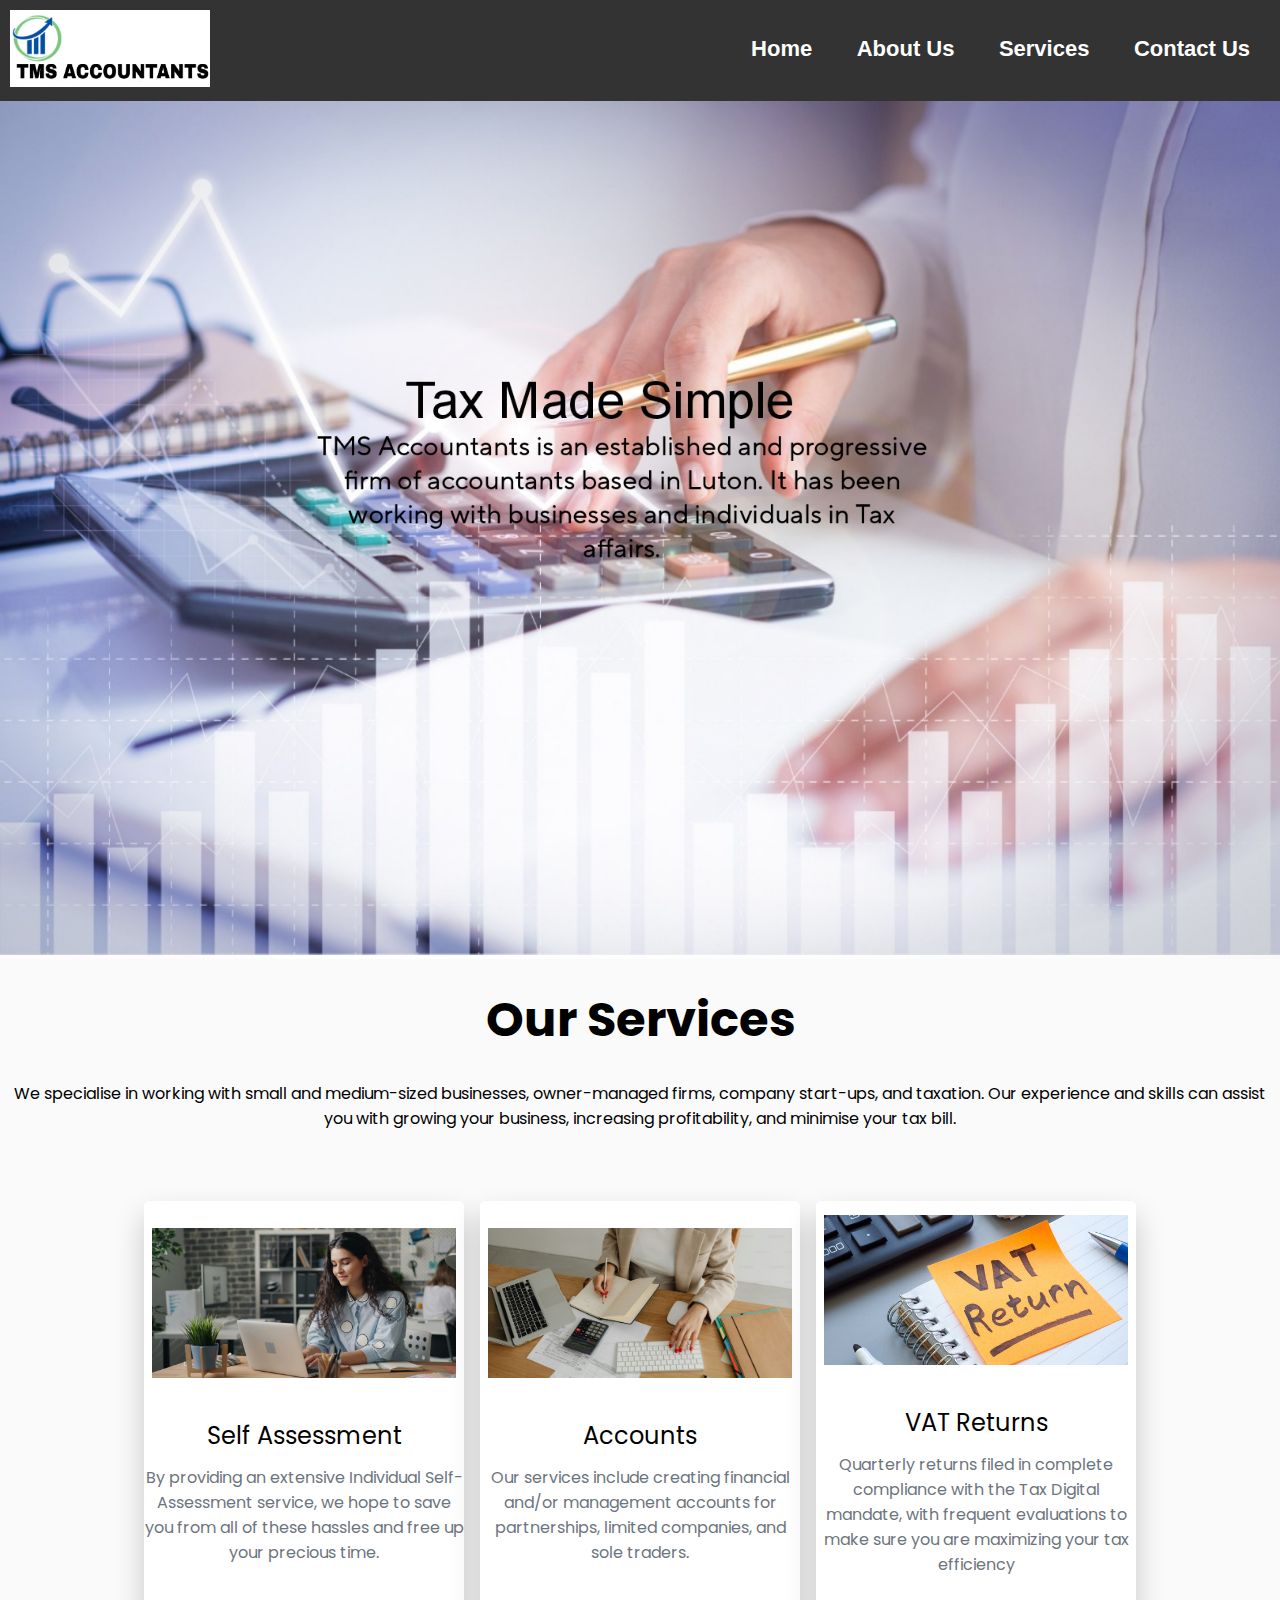
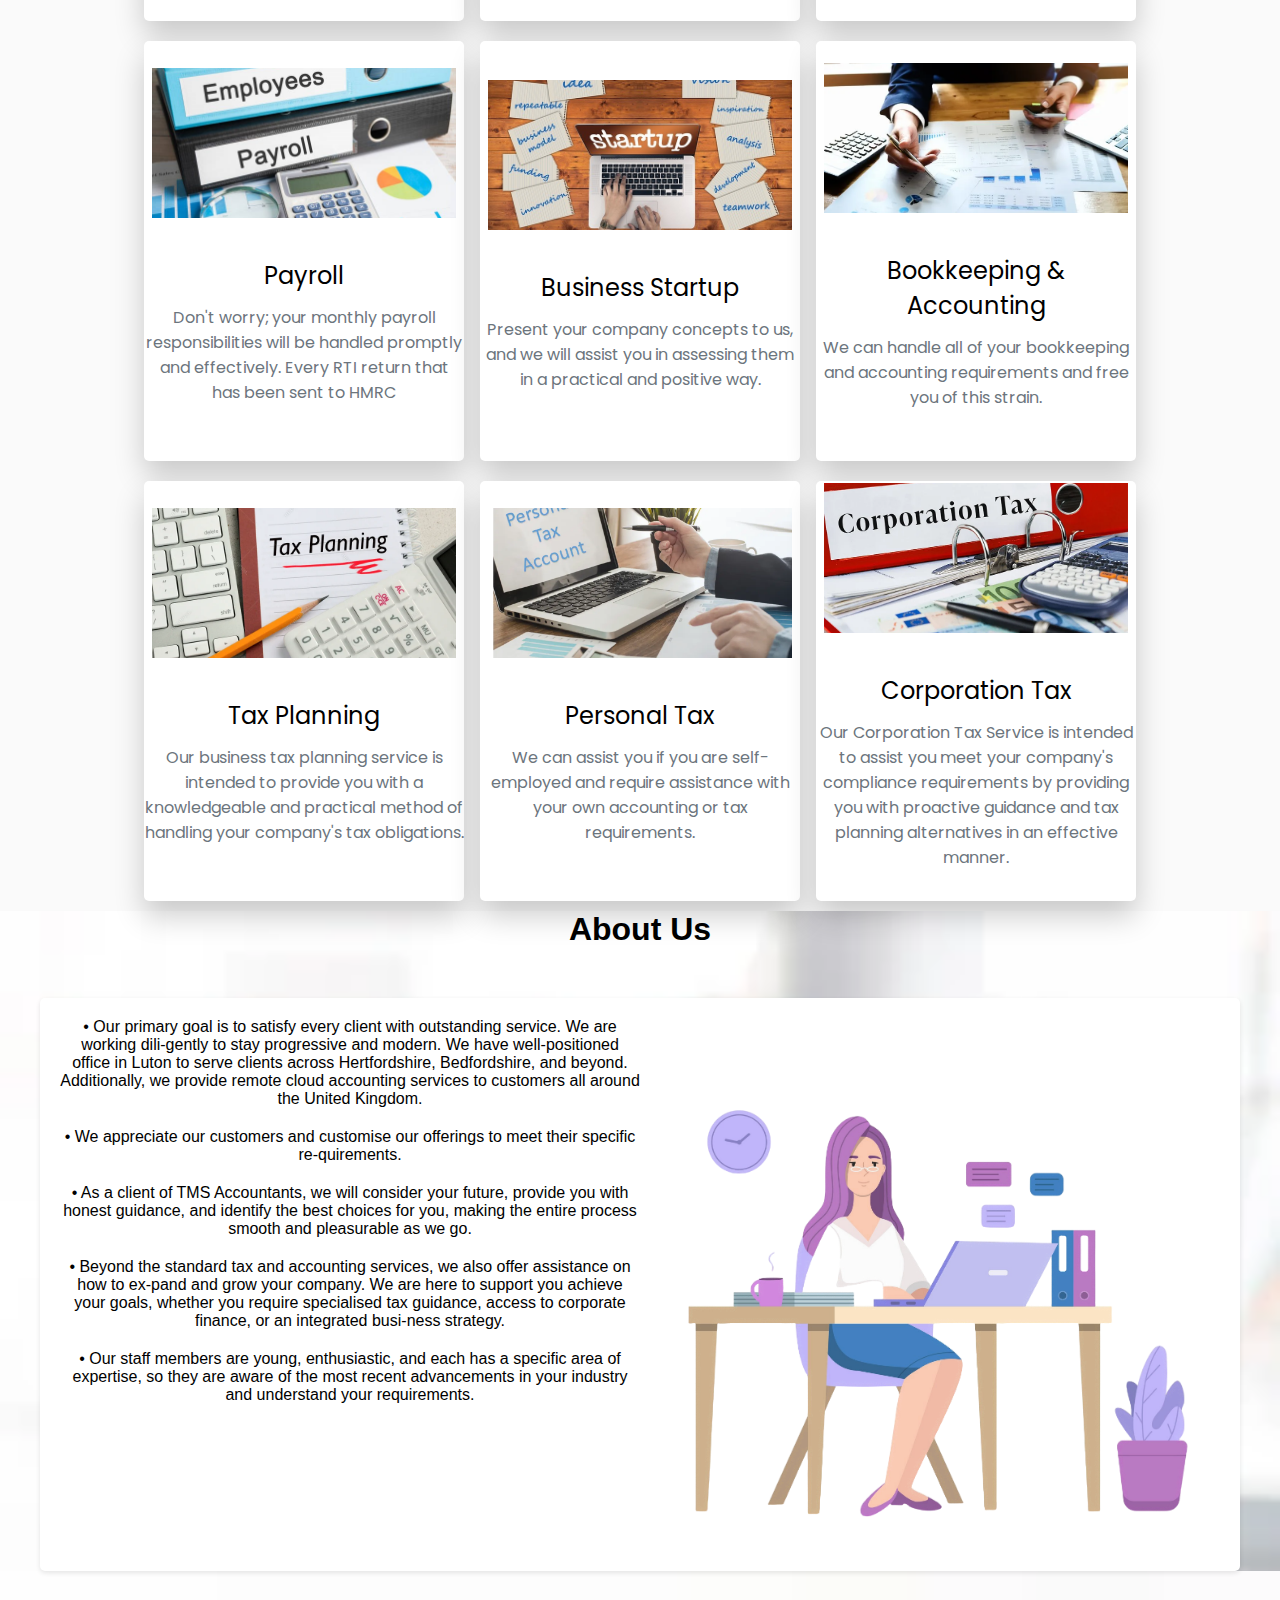
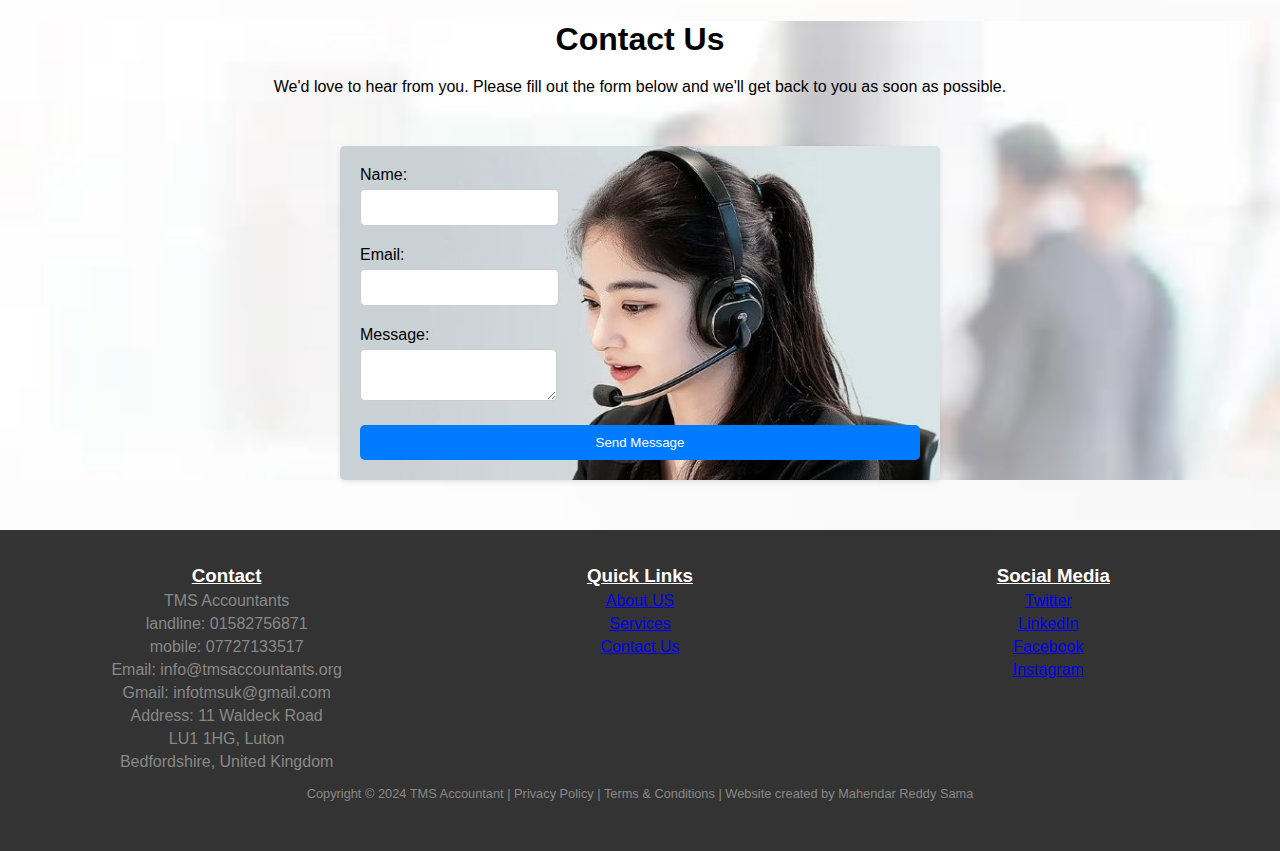
<file: index.html>
<!DOCTYPE html>
<html lang="en">
<head>
    <meta charset="UTF-8">
    <meta name="viewport" content="width=device-width, initial-scale=1.0">
    <title>TMS Accountants</title>
    <link rel="stylesheet" href="home.css">
	<link rel="stylesheet" href="aboutus.css">
	<link rel="stylesheet" href="services.css">
	<link rel="stylesheet" href="contact.css">
	</head>
<body>
    <header>
       <div class="logo">
    <img src="images/logo.png" alt="TMS Accountant Logo">
  </div>
        <nav>
		
            <ul>
                <li><a href="index.html" class="active">Home</a></li>
                <li><a href="aboutus.html">About Us</a></li>
                <li><a href="services.html">Services</a></li>
                <li><a href="contact.html">Contact Us</a></li>
            </ul>
        </nav>
    </header>

    <main>
      
		<img src="images/finance3.jpg" alt="Hero Image">

    </main>
	
	<section id="services">
	 <div class="wrapper">
        <h1>Our Services</h1>
		<center>
        <p>We specialise in working with small and medium-sized businesses, owner-managed firms, company start-ups, and taxation.
		Our experience and skills can assist you with growing your business, increasing profitability, and minimise your tax bill.</p>
		</center>
             <div class="content-box">
                <div class="card">
				<img src="images/servicesself.jpg" alt="services1">
                    <i class="bx bx-bar-chart-alt bx-md"></i>
					
                    <h2>Self Assessment</h2>
                  <p>By providing an extensive Individual Self-Assessment service, we hope to save you from all of these hassles and free up your precious time. </p>

                </div>
                <div class="card">
				<img src="images/servicesacc.jpg" alt="services2">
                    <i class="bx bx-laptop bx-md"></i>
                    <h2>Accounts</h2>
                   <p>Our services include creating financial and/or management accounts for partnerships, limited companies, and sole traders.</p>
                         
                </div>
                <div class="card">
				<img src="images/servicesvat.jpg" alt="services3">
                    <i class='bx bx-user bx-md'></i>

                    <h2>VAT Returns</h2>
                <p>Quarterly returns filed in complete compliance with the Tax Digital mandate, with frequent evaluations to make sure you are maximizing your tax efficiency</p>
                         
                </div>
                <div class="card">
				<img src="images/services6.jpg" alt="services4">
                    <i class="bx bx-mail-send bx-md"></i>
                    <h2>Payroll</h2>
                    <p>Don't worry; your monthly payroll responsibilities will be handled promptly and effectively. Every RTI return that has been sent to HMRC</p>
                         
                </div>
                <div class="card">
				<img src="images/services4.jpg" alt="services5">
                    <i class="bx bx-bar-chart-alt bx-md"></i>
                    <h2>Business Startup</h2>
                    <p>Present your company concepts to us, and we will assist you in assessing them in a practical and positive way.</p>
                         
                </div>
                <div class="card">
				<img src="images/finance2.png" alt="services6">
                    <i class="bx bx-paint bx-md"></i>
                    <h2>Bookkeeping & Accounting</h2>
                    <p>We can handle all of your bookkeeping and accounting requirements and free you of this strain.</p>
                         
                </div>
				<div class="card">
				<img src="images/services3.png" alt="services7">
                    <i class="bx bx-paint bx-md"></i>
                    <h2>Tax Planning</h2>
                    <p>Our business tax planning service is intended to provide you with a knowledgeable and practical method of handling your company's tax obligations.</p>
                         
                </div>
				
				<div class="card">
				<img src="images/services8.webp" alt="services8">
                    <i class="bx bx-paint bx-md"></i>
                    <h2>Personal Tax</h2>
                    <p>We can assist you if you are self-employed and require assistance with your own accounting or tax requirements.</p>
                         
                </div>
				
				<div class="card">
				<img src="images/services9.webp" alt="services9">
                    <i class="bx bx-paint bx-md"></i>
                    <h2>Corporation Tax</h2>
                    <p>Our Corporation Tax Service is intended to assist you meet your company's compliance requirements by providing you with proactive guidance and tax planning alternatives in an effective manner.</p>
                         
                </div>
            </div>
			</section>
			
			
			<section id="about-us">
	<h1>About Us</h1>
    <div class="container">
	  <div class="row">
            <div class="col-md-6">
        
        <p>•	Our primary goal is to satisfy every client with outstanding service. We are working dili-gently to stay progressive and modern.
		We have well-positioned office in Luton to serve clients across Hertfordshire, Bedfordshire, and beyond. 
		Additionally, we provide remote cloud accounting services to customers all around the United Kingdom.</p>
		
        <p>•	We appreciate our customers and customise our offerings to meet their specific re-quirements.</p>
		
		<p>•	As a client of TMS Accountants, we will consider your future, provide you with honest guidance, 
		and identify the best choices for you, making the entire process smooth and pleasurable as we go.</p>
		
        <p>•	Beyond the standard tax and accounting services, we also offer assistance on how to ex-pand and grow your company. 
		We are here to support you achieve your goals, whether you require specialised tax guidance, access to corporate finance, or an integrated busi-ness strategy.</p>
		
		<p>•	Our staff members are young, enthusiastic, and each has a specific area of expertise, 
		so they are aware of the most recent advancements in your industry and understand your requirements.</p>        
    </div>
            <div class="col-md-6">
			<br><br><br>
		<img src="images/about2.png" alt="aboutus">
		 </div>
        </div>
    </div>
	</section>
	
	
			
			<section id="contact">
			<h1>Contact Us</h1>
        <p>We'd love to hear from you. Please fill out the form below and we'll get back to you as soon as possible.</p>
			<div class="container">
        
        		<form action="contact2.html" method="GET">
            <div class="form-group">
                <label for="name">Name:</label>
                <input type="text" id="name" name="name" required>
            </div>
            <div class="form-group">
                <label for="email">Email:</label>
                <input type="email" id="email" name="email" required>
            </div>
            <div class="form-group">
                <label for="message">Message:</label>
                <textarea id="message" name="message" required></textarea>
            </div>
            <button type="submit">Send Message</button>
        </form>
    </div>
	</section>

   <footer role="contentinfo">
	 <div class="content-wrap">
	 
	      <div class="box">
             <h3>Contact</h3>
			 <p>TMS Accountants<br>
             <p> landline: 01582756871</p>
			 <p> mobile: 07727133517 </p>
			 <p> Email: info@tmsaccountants.org</p>
			 <p> Gmail: infotmsuk@gmail.com</p>
			 <p> Address: 11 Waldeck Road</p>
			 <p> LU1 1HG, Luton</p>
             <p> Bedfordshire, United Kingdom</p>
		  
          </div>
		  
	      <div class="box">
            <h3>Quick Links</h3>
            <p><a href="aboutus.html">About US</a></p>
            <p><a href="services.html">Services</a></p>
            <p><a href="contact.html">Contact Us</a></p>
         </div>

      <div class="box social-media">
        <h3>Social Media</h3>
        <p><a href="https://twitter.com"><i class="fab fa-twitter"></i><span
              class="social-media-name">Twitter</span></a></p>
        <p><a href="https://linkedin.com"><i class="fab fa-linkedin-in"></i><span
              class="social-media-name linkedin">LinkedIn</span></a></p>
        <p><a href="https://facebook.com"><i class="fab fa-facebook-f"></i><span
              class="social-media-name facebook">Facebook</span></a></p>
        <p><a href="https://instagram.com"><i class="fab fa-instagram"></i><span
              class="social-media-name instagram">Instagram</span></a></p>
      </div>
	 </div> 
	 <center>
	<p class="credit">Copyright &copy; 2024 TMS Accountant | Privacy Policy | Terms &amp; Conditions | Website created by Mahendar Reddy Sama</p>
	</center>
      <p></p>
 
       
    </footer>
</body>
</html>
</file>
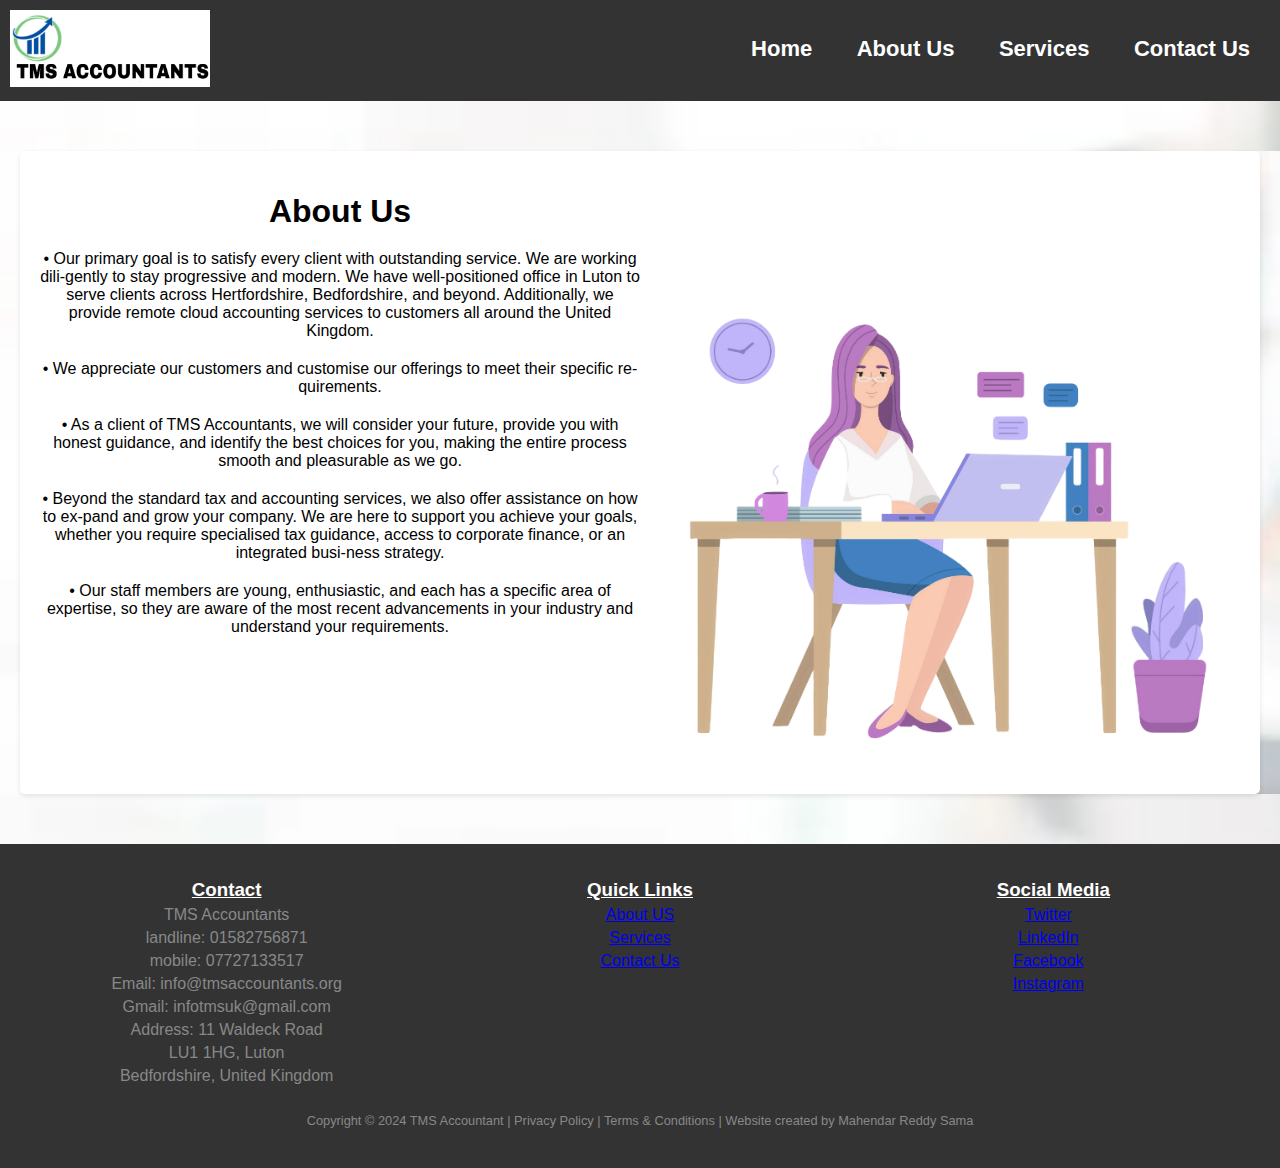
<file: aboutus.html>
<!DOCTYPE html>
<html lang="en">
<head>
    <meta charset="UTF-8">
    <meta name="viewport" content="width=device-width, initial-scale=1.0">
    <title>TMS Accountant/About</title>
	<link rel="stylesheet" href="aboutus.css">
	<link rel="stylesheet" href="home.css"> 
</head>
<body>
<header>
       <div class="logo">
    <img src="images/logo.png" alt="TMS Accountant Logo">
  </div>
        <nav>
		
            <ul>
                <li><a href="index.html" class="active">Home</a></li>
                <li><a href="aboutus.html">About Us</a></li>
                <li><a href="services.html">Services</a></li>
                <li><a href="contact.html">Contact Us</a></li>
            </ul>
        </nav>
    </header>
	<section id="about-us">
    <div class="container">
	  <div class="row">
            <div class="col-md-6">
        <h1>About Us</h1>
        <p>•	Our primary goal is to satisfy every client with outstanding service. We are working dili-gently to stay progressive and modern.
		We have well-positioned office in Luton to serve clients across Hertfordshire, Bedfordshire, and beyond. 
		Additionally, we provide remote cloud accounting services to customers all around the United Kingdom.</p>
		
        <p>•	We appreciate our customers and customise our offerings to meet their specific re-quirements.</p>
		
		<p>•	As a client of TMS Accountants, we will consider your future, provide you with honest guidance, 
		and identify the best choices for you, making the entire process smooth and pleasurable as we go.</p>
		
        <p>•	Beyond the standard tax and accounting services, we also offer assistance on how to ex-pand and grow your company. 
		We are here to support you achieve your goals, whether you require specialised tax guidance, access to corporate finance, or an integrated busi-ness strategy.</p>
		
		<p>•	Our staff members are young, enthusiastic, and each has a specific area of expertise, 
		so they are aware of the most recent advancements in your industry and understand your requirements.</p>        
    </div>
            <div class="col-md-6">
			<br><br><br><br><br><br>
		<img src="images/about2.png" alt="aboutus">
		 </div>
        </div>
    </div>
	</section>
	
	
	<footer role="contentinfo">
	 <div class="content-wrap">
	 
	      <div class="box">
             <h3>Contact</h3>
			 <p>TMS Accountants<br>
             <p> landline: 01582756871</p>
			 <p> mobile: 07727133517 </p>
			 <p> Email: info@tmsaccountants.org</p>
			 <p> Gmail: infotmsuk@gmail.com</p>
			 <p> Address: 11 Waldeck Road</p>
			 <p> LU1 1HG, Luton</p>
             <p> Bedfordshire, United Kingdom</p>
		  
          </div>
		  
	      <div class="box">
            <h3>Quick Links</h3>
            <p><a href="aboutus.html">About US</a></p>
            <p><a href="services.html">Services</a></p>
            <p><a href="contact.html">Contact Us</a></p>
		
         </div>

      <div class="box social-media">
        <h3>Social Media</h3>
        <p><a href="https://twitter.com"><i class="fab fa-twitter"></i><span
              class="social-media-name">Twitter</span></a></p>
        <p><a href="https://linkedin.com"><i class="fab fa-linkedin-in"></i><span
              class="social-media-name linkedin">LinkedIn</span></a></p>
        <p><a href="https://facebook.com"><i class="fab fa-facebook-f"></i><span
              class="social-media-name facebook">Facebook</span></a></p>
        <p><a href="https://instagram.com"><i class="fab fa-instagram"></i><span
              class="social-media-name instagram">Instagram</span></a></p>
      </div>
	 </div> 
	       <center>
	      <p class="credit">Copyright &copy; 2024 TMS Accountant | Privacy Policy | Terms &amp; Conditions | Website created by Mahendar Reddy Sama</p>
        	</center>
	
    </footer>
</body>
</html>
</file>
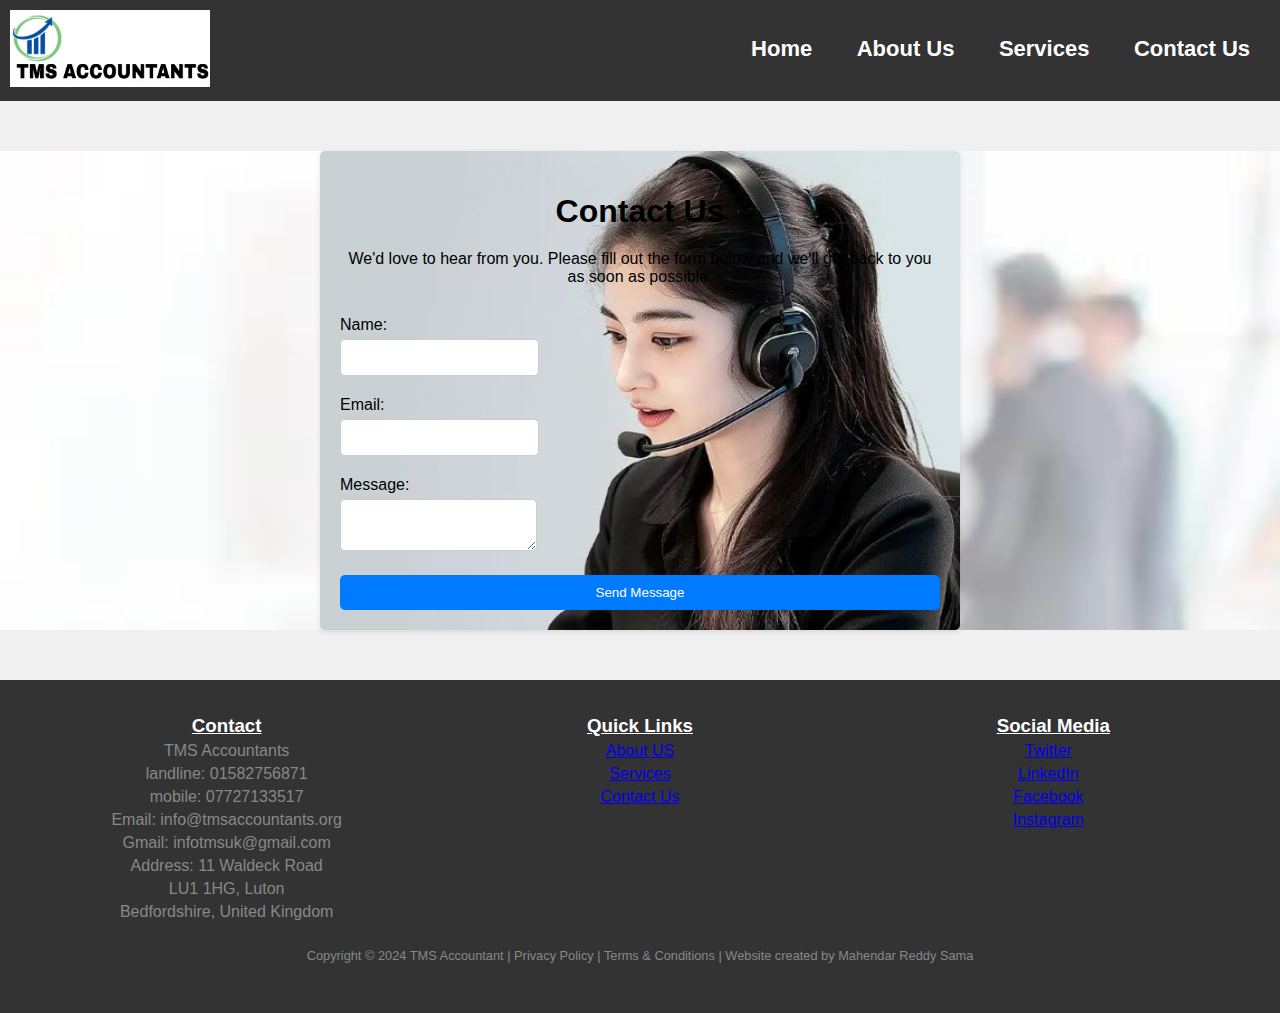
<file: contact.html>
<!DOCTYPE html>
<html lang="en">
<head>
    <meta charset="UTF-8">
    <meta name="viewport" content="width=device-width, initial-scale=1.0">
    <title>TMS Accountants/contact</title>
    <link rel="stylesheet" href="contact.css">
	<link rel="stylesheet" href="home.css">
	
</head>
<body>
 <header>
       <div class="logo">
    <img src="images/logo.png" alt="TMS Accountant Logo">
  </div>
        <nav>
		
            <ul>
                <li><a href="index.html" class="active">Home</a></li>
                <li><a href="aboutus.html">About Us</a></li>
                <li><a href="services.html">Services</a></li>
                <li><a href="contact.html">Contact Us</a></li>
            </ul>
        </nav>
    </header>
	
	<section id="contact">
    <div class="container">
        <h1>Contact Us</h1>
		
        <p>We'd love to hear from you. Please fill out the form below and we'll get back to you as soon as possible.</p>
       
		<form action="contact2.html" method="GET">
            <div class="form-group">
                <label for="name">Name:</label>
                <input type="text" id="name" name="name" required>
            </div>
            <div class="form-group">
                <label for="email">Email:</label>
                <input type="email" id="email" name="email" required>
            </div>
            <div class="form-group">
                <label for="message">Message:</label>
                <textarea id="message" name="message" required></textarea>
            </div>
            <button type="submit">Send Message</button>
        </form>
    </div>
	</section>
	
	<footer role="contentinfo">
	 <div class="content-wrap">
	 
	      <div class="box">
             <h3>Contact</h3>
			 <p>TMS Accountants<br>
             <p> landline: 01582756871</p>
			 <p> mobile: 07727133517 </p>
			 <p> Email: info@tmsaccountants.org</p>
			 <p> Gmail: infotmsuk@gmail.com</p>
			 <p> Address: 11 Waldeck Road</p>
			 <p> LU1 1HG, Luton</p>
             <p> Bedfordshire, United Kingdom</p>
		  
          </div>
		  
	      <div class="box">
            <h3>Quick Links</h3>
            <p><a href="aboutus.html">About US</a></p>
            <p><a href="services.html">Services</a></p>
            <p><a href="contact.html">Contact Us</a></p>
		
         </div>

      <div class="box social-media">
        <h3>Social Media</h3>
        <p><a href="https://twitter.com"><i class="fab fa-twitter"></i><span
              class="social-media-name">Twitter</span></a></p>
        <p><a href="https://linkedin.com"><i class="fab fa-linkedin-in"></i><span
              class="social-media-name linkedin">LinkedIn</span></a></p>
        <p><a href="https://facebook.com"><i class="fab fa-facebook-f"></i><span
              class="social-media-name facebook">Facebook</span></a></p>
        <p><a href="https://instagram.com"><i class="fab fa-instagram"></i><span
              class="social-media-name instagram">Instagram</span></a></p>
      </div>
	 </div> 
	 <center>
	<p class="credit">Copyright &copy; 2024 TMS Accountant | Privacy Policy | Terms &amp; Conditions | Website created by Mahendar Reddy Sama</p>
	</center>
   
    </footer>
</body>
</html>
</file>
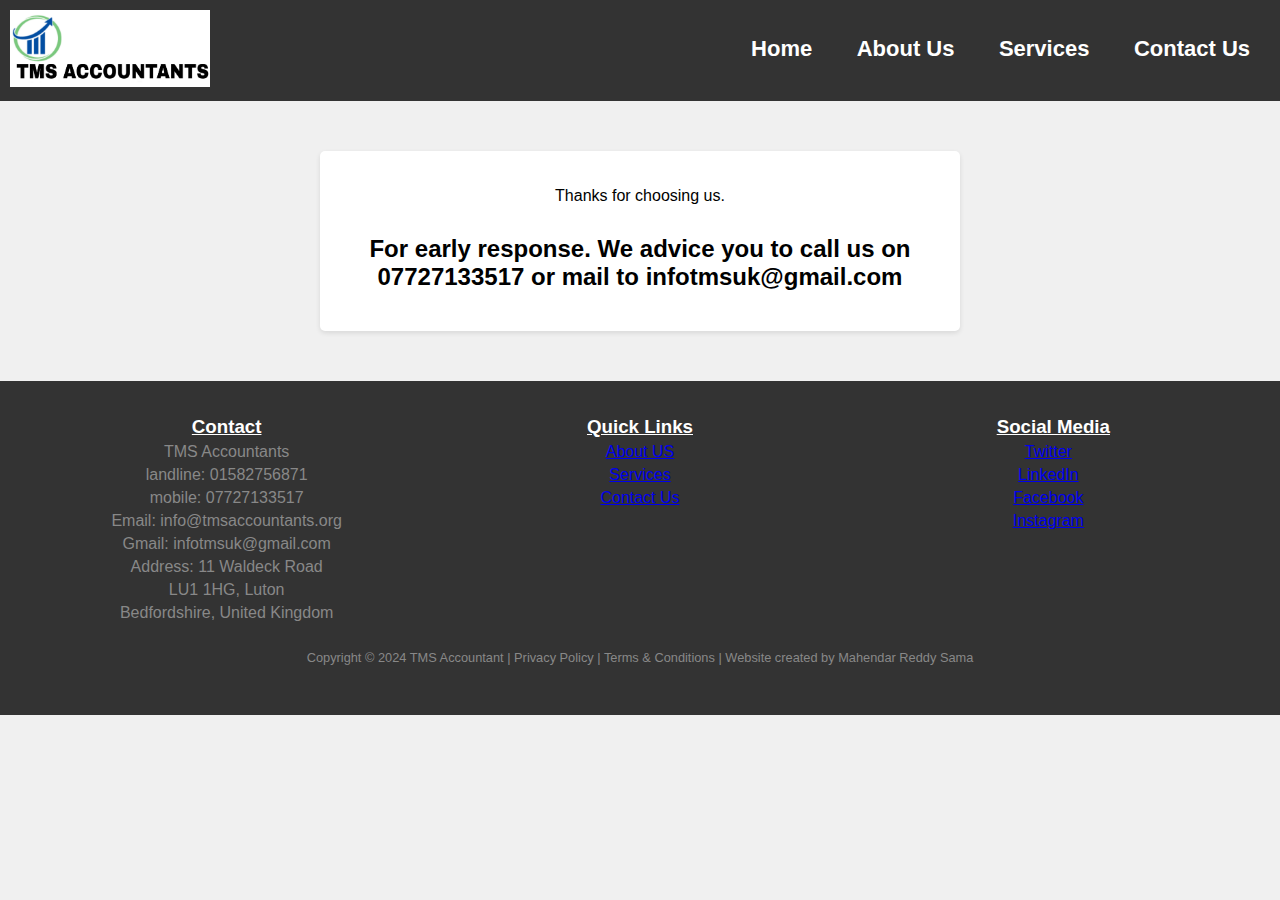
<file: contact2.html>
<!DOCTYPE html>
<html lang="en">
<head>
    <meta charset="UTF-8">
    <meta name="viewport" content="width=device-width, initial-scale=1.0">
    <title>TMS Accountants/contact</title>
    <link rel="stylesheet" href="contact2.css">
	<link rel="stylesheet" href="home.css">
	
</head>
<body>
 <header>
       <div class="logo">
    <img src="images/logo.png" alt="TMS Accountant Logo">
  </div>
        <nav>
		
            <ul>
                <li><a href="index.html" class="active">Home</a></li>
                <li><a href="aboutus.html">About Us</a></li>
                <li><a href="services.html">Services</a></li>
                <li><a href="contact.html">Contact Us</a></li>
            </ul>
        </nav>
    </header>
	
 <div class="container">
 <p> Thanks for choosing us.</p>
 <h2> For early response. We advice you to call us on 07727133517 or mail to infotmsuk@gmail.com </h2>
 </div>
	
	
	
	
	
   <footer role="contentinfo">
	 <div class="content-wrap">
	 
	      <div class="box">
             <h3>Contact</h3>
			 <p>TMS Accountants<br>
             <p> landline: 01582756871</p>
			 <p> mobile: 07727133517 </p>
			 <p> Email: info@tmsaccountants.org</p>
			 <p> Gmail: infotmsuk@gmail.com</p>
			 <p> Address: 11 Waldeck Road</p>
			 <p> LU1 1HG, Luton</p>
             <p> Bedfordshire, United Kingdom</p>
		  
          </div>
		  
	      <div class="box">
            <h3>Quick Links</h3>
            <p><a href="aboutus.html">About US</a></p>
            <p><a href="services.html">Services</a></p>
            <p><a href="contact.html">Contact Us</a></p>
         </div>

      <div class="box social-media">
        <h3>Social Media</h3>
        <p><a href="https://twitter.com"><i class="fab fa-twitter"></i><span
              class="social-media-name">Twitter</span></a></p>
        <p><a href="https://linkedin.com"><i class="fab fa-linkedin-in"></i><span
              class="social-media-name linkedin">LinkedIn</span></a></p>
        <p><a href="https://facebook.com"><i class="fab fa-facebook-f"></i><span
              class="social-media-name facebook">Facebook</span></a></p>
        <p><a href="https://instagram.com"><i class="fab fa-instagram"></i><span
              class="social-media-name instagram">Instagram</span></a></p>
      </div>
	 </div> 
	 <center>
	<p class="credit">Copyright &copy; 2024 TMS Accountant | Privacy Policy | Terms &amp; Conditions | Website created by Mahendar Reddy Sama</p>
	</center>
      <p></p>
 
       
    </footer>
</body>
</html>
</file>
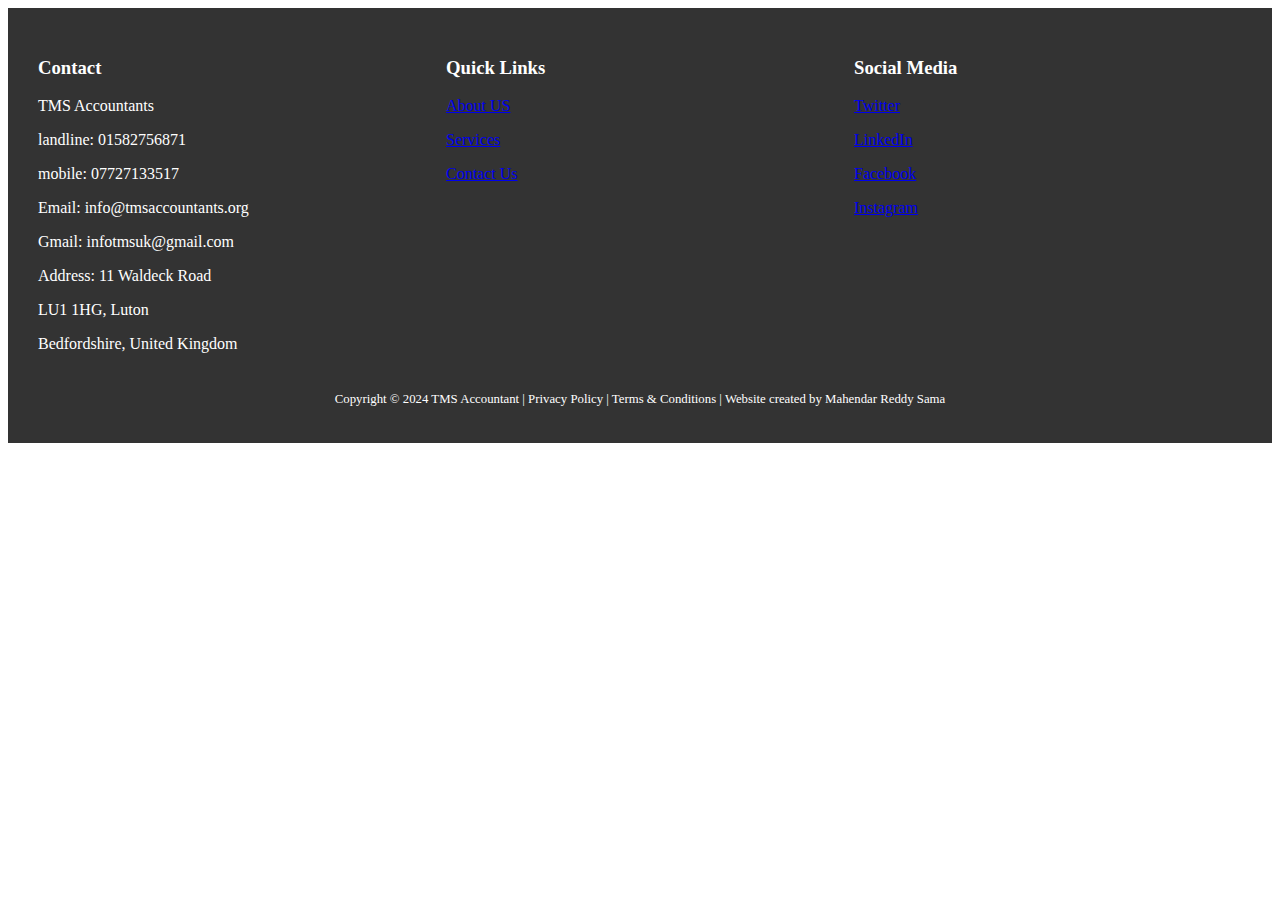
<file: footer.html>
<html>
 <head>
  <meta charset="UTF-8">
    <meta name="viewport" content="width=device-width, initial-scale=1.0">
	<meta name="author" content="Mahendar">
   <meta http-equiv="X-UA-Compatible" content="ie=edge">
   <link rel="stylesheet" href="footer.css">
   <title>Home | TMS Accountant</title>
 </head>
 <body>
 <footer role="contentinfo">
	 <div class="content-wrap">
	 
	      <div class="box">
             <h3>Contact</h3>
			 <p>TMS Accountants<br>
             <p> landline: 01582756871</p>
			 <p> mobile: 07727133517 </p>
			 <p> Email: info@tmsaccountants.org</p>
			 <p> Gmail: infotmsuk@gmail.com</p>
			 <p> Address: 11 Waldeck Road</p>
			 <p> LU1 1HG, Luton</p>
             <p> Bedfordshire, United Kingdom</p>
          </div>
		  
	      <div class="box">
            <h3>Quick Links</h3>
            <p><a href="aboutus.html">About US</a></p>
            <p><a href="services.html">Services</a></p>
            <p><a href="contact.html">Contact Us</a></p>
         </div>

      <div class="box social-media">
        <h3>Social Media</h3>
        <p><a href="https://twitter.com"><i class="fab fa-twitter"></i><span
              class="social-media-name">Twitter</span></a></p>
        <p><a href="https://linkedin.com"><i class="fab fa-linkedin-in"></i><span
              class="social-media-name linkedin">LinkedIn</span></a></p>
        <p><a href="https://facebook.com"><i class="fab fa-facebook-f"></i><span
              class="social-media-name facebook">Facebook</span></a></p>
        <p><a href="https://instagram.com"><i class="fab fa-instagram"></i><span
              class="social-media-name instagram">Instagram</span></a></p>
      </div>
	 </div> 
	 <center>
	<p class="credit">Copyright &copy; 2024 TMS Accountant | Privacy Policy | Terms &amp; Conditions | Website created by Mahendar Reddy Sama</p>
	</center>
      <p></p>
 
       
    </footer>
</body>
</html>
</file>
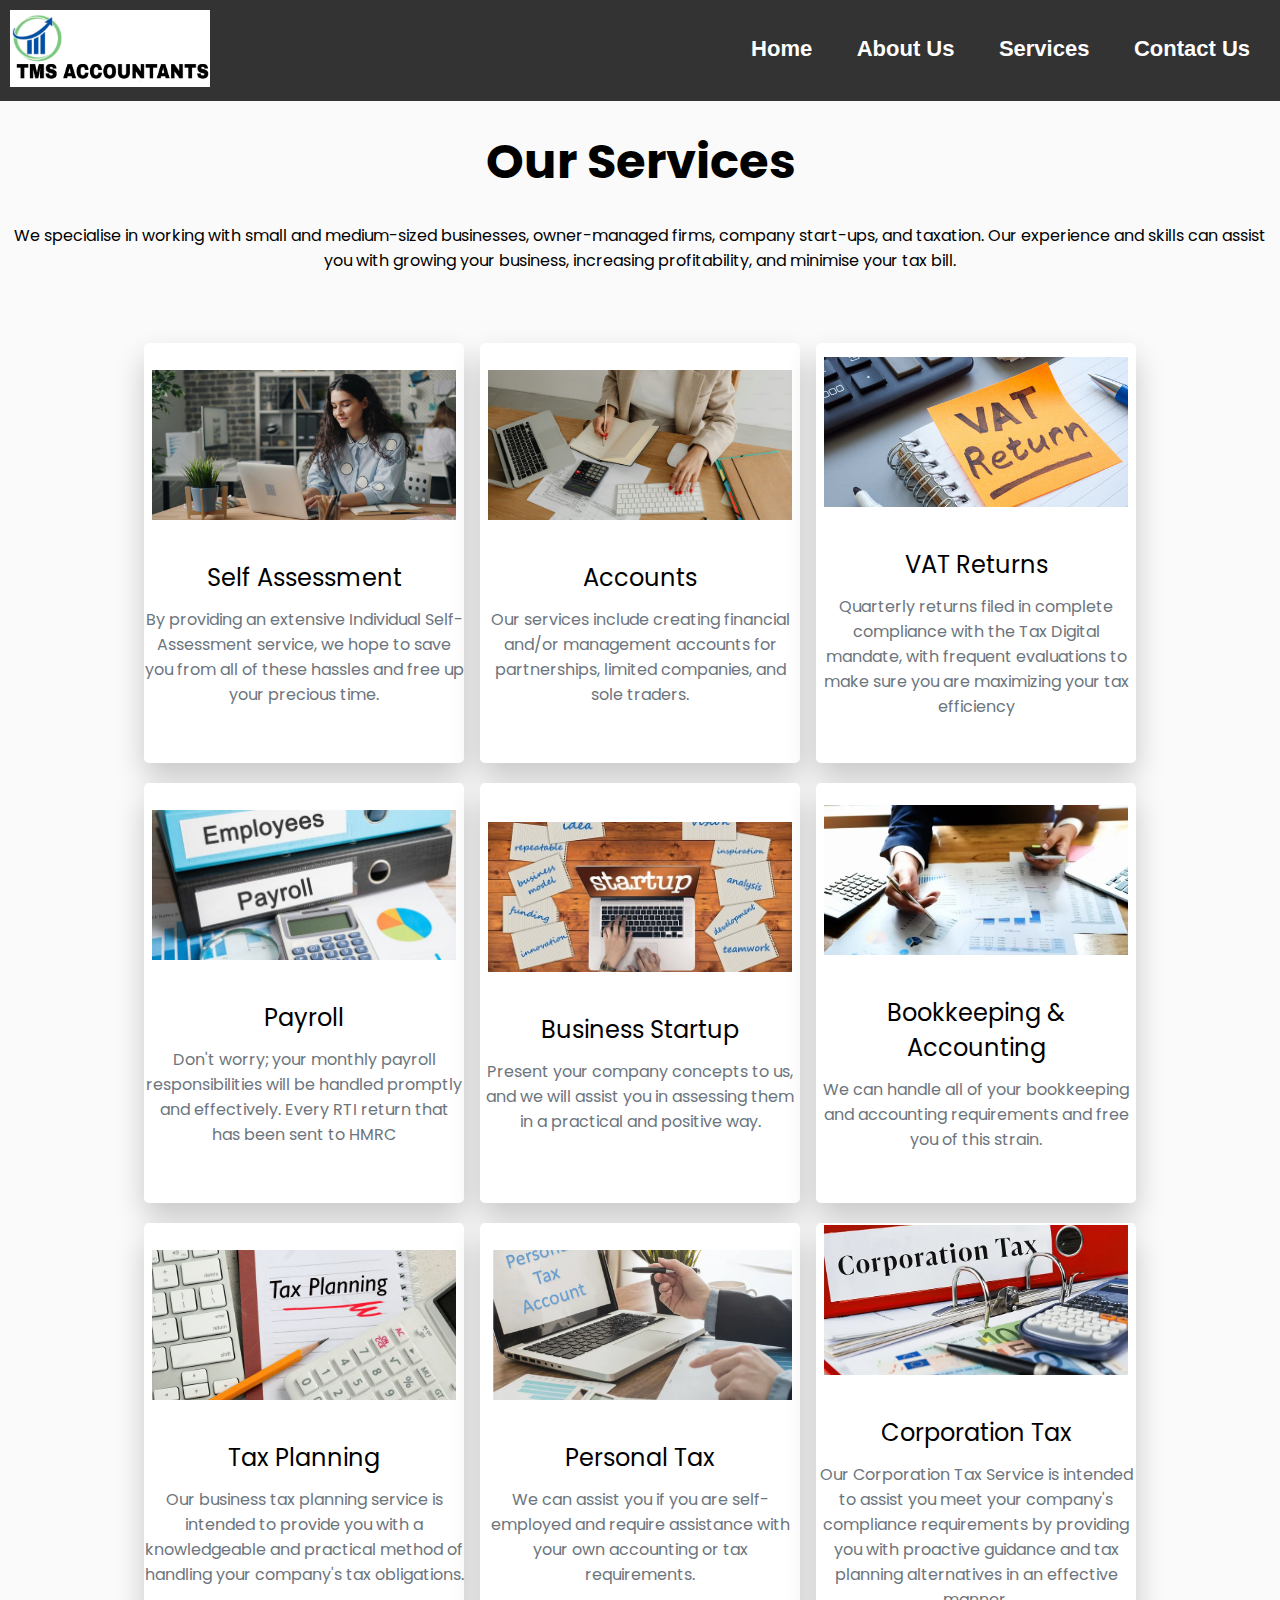
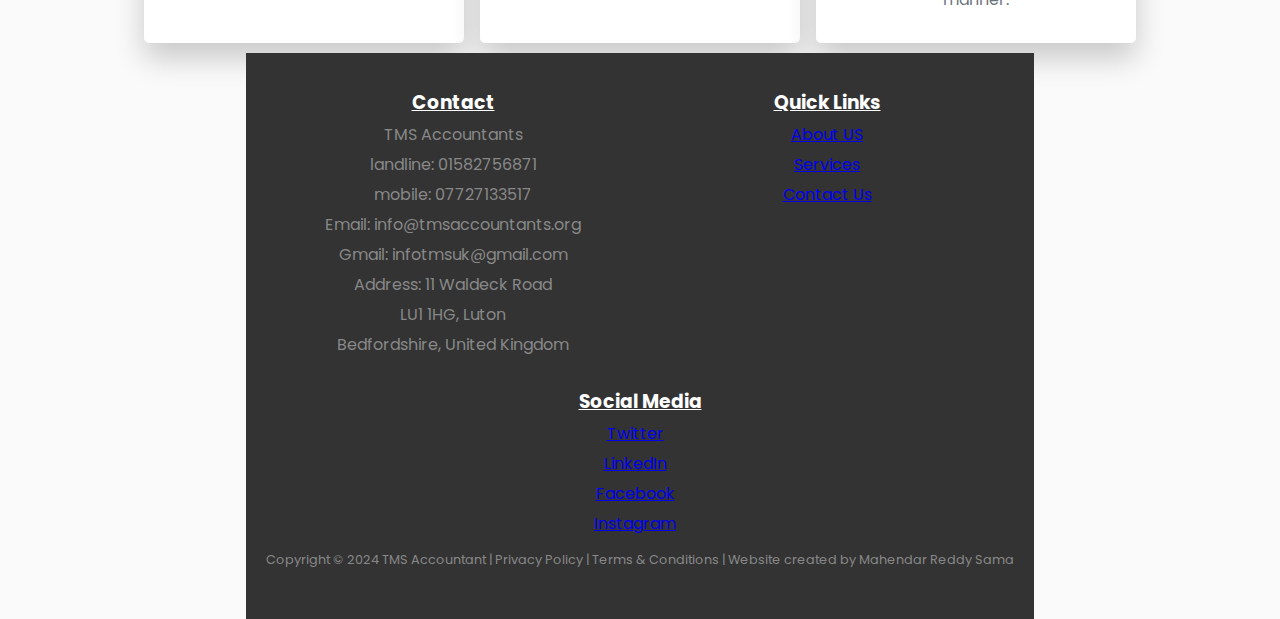
<file: services.html>
<!DOCTYPE html>
<html lang="en">
<head>
    <meta charset="UTF-8">
    <meta name="viewport" content="width=device-width, initial-scale=1.0"> 
    <title>TMS Accountants/Services</title>
    <link rel="stylesheet" href="services.css">
	<link rel="stylesheet" href="home.css">

</head>
<body>
    <header>
         <div class="logo">
    <img src="images/logo.png" alt="TMS Accountant Logo">
  </div>
        <nav>
		
            <ul>
                <li><a href="index.html" class="active">Home</a></li>
                <li><a href="aboutus.html">About Us</a></li>
                <li><a href="services.html">Services</a></li>
                <li><a href="contact.html">Contact Us</a></li>
            </ul>
        </nav>
    </header>

    <div class="wrapper">
        <h1>Our Services</h1>
		<center>
        <p>We specialise in working with small and medium-sized businesses, owner-managed firms, company start-ups, and taxation.
		Our experience and skills can assist you with growing your business, increasing profitability, and minimise your tax bill.</p>
		</center>
             <div class="content-box">
                <div class="card">
				<img src="images/servicesself.jpg" alt="services1">
                    <i class="bx bx-bar-chart-alt bx-md"></i>
					
                    <h2>Self Assessment</h2>
                  <p>By providing an extensive Individual Self-Assessment service, we hope to save you from all of these hassles and free up your precious time. </p>

                </div>
                <div class="card">
				<img src="images/servicesacc.jpg" alt="services2">
                    <i class="bx bx-laptop bx-md"></i>
                    <h2>Accounts</h2>
                   <p>Our services include creating financial and/or management accounts for partnerships, limited companies, and sole traders.</p>
                         
                </div>
                <div class="card">
				<img src="images/servicesvat.jpg" alt="services3">
                    <i class='bx bx-user bx-md'></i>

                    <h2>VAT Returns</h2>
                <p>Quarterly returns filed in complete compliance with the Tax Digital mandate, with frequent evaluations to make sure you are maximizing your tax efficiency</p>
                         
                </div>
                <div class="card">
				<img src="images/services6.jpg" alt="services4">
                    <i class="bx bx-mail-send bx-md"></i>
                    <h2>Payroll</h2>
                    <p>Don't worry; your monthly payroll responsibilities will be handled promptly and effectively. Every RTI return that has been sent to HMRC</p>
                         
                </div>
                <div class="card">
				<img src="images/services4.jpg" alt="services5">
                    <i class="bx bx-bar-chart-alt bx-md"></i>
                    <h2>Business Startup</h2>
                    <p>Present your company concepts to us, and we will assist you in assessing them in a practical and positive way.</p>
                         
                </div>
                <div class="card">
				<img src="images/finance2.png" alt="services6">
                    <i class="bx bx-paint bx-md"></i>
                    <h2>Bookkeeping & Accounting</h2>
                    <p>We can handle all of your bookkeeping and accounting requirements and free you of this strain.</p>
                         
                </div>
				
				<div class="card">
				<img src="images/services3.png" alt="services7">
                    <i class="bx bx-paint bx-md"></i>
                    <h2>Tax Planning</h2>
                    <p>Our business tax planning service is intended to provide you with a knowledgeable and practical method of handling your company's tax obligations.</p>
                         
                </div>
				
				<div class="card">
				<img src="images/services8.webp" alt="services8">
                    <i class="bx bx-paint bx-md"></i>
                    <h2>Personal Tax</h2>
                    <p>We can assist you if you are self-employed and require assistance with your own accounting or tax requirements.</p>
                         
                </div>
				
				<div class="card">
				<img src="images/services9.webp" alt="services9">
                    <i class="bx bx-paint bx-md"></i>
                    <h2>Corporation Tax</h2>
                    <p>Our Corporation Tax Service is intended to assist you meet your company's compliance requirements by providing you with proactive guidance and tax planning alternatives in an effective manner.</p>
                         
                </div>
            </div>

  
	<footer role="contentinfo">
	 <div class="content-wrap">
	 
	      <div class="box">
             <h3>Contact</h3>
			 <p>TMS Accountants<br>
             <p> landline: 01582756871</p>
			 <p> mobile: 07727133517 </p>
			 <p> Email: info@tmsaccountants.org</p>
			 <p> Gmail: infotmsuk@gmail.com</p>
			 <p> Address: 11 Waldeck Road</p>
			 <p> LU1 1HG, Luton</p>
             <p> Bedfordshire, United Kingdom</p>
		  
          </div>
		  
	      <div class="box">
            <h3>Quick Links</h3>
            <p><a href="aboutus.html">About US</a></p>
            <p><a href="services.html">Services</a></p>
            <p><a href="contact.html">Contact Us</a></p>
		
         </div>

      <div class="box social-media">
        <h3>Social Media</h3>
        <p><a href="https://twitter.com"><i class="fab fa-twitter"></i><span
              class="social-media-name">Twitter</span></a></p>
        <p><a href="https://linkedin.com"><i class="fab fa-linkedin-in"></i><span
              class="social-media-name linkedin">LinkedIn</span></a></p>
        <p><a href="https://facebook.com"><i class="fab fa-facebook-f"></i><span
              class="social-media-name facebook">Facebook</span></a></p>
        <p><a href="https://instagram.com"><i class="fab fa-instagram"></i><span
              class="social-media-name instagram">Instagram</span></a></p>
      </div>
	 </div> 
	 <center>
	      <p class="credit">Copyright &copy; 2024 TMS Accountant | Privacy Policy | Terms &amp; Conditions | Website created by Mahendar Reddy Sama</p>
	</center>
    </footer>
	
</body>
</html>
</file>
<file: home.css>
/* style.css */

body {
    font-family: Arial, sans-serif;
    margin: 0;
    padding: 0;
    background-color: #f0f0f0;
}

header {
    background-color: #333;
    color: #fff;
	justify-content: space-between;
    padding: 10px; 
	display: flex;
    align-items: center;
}
header img {
    width: 200px; /* Adjust the width as needed */
    height: auto; /* Maintain aspect ratio */
    
}

nav ul {
    list-style-type: none;
    margin: 0;
    padding: 0;  
	text-align: right; 
}

nav li {
	display: inline-block;
}

nav li a {
    display: block; 
    color: #fff; 
	font-size: 22px;
   text-align: center; 
    padding: 20px; 
    text-decoration: none;
	font-weight: bold;
  float: right;
  border-radius: 3px;
	
}

nav li a:hover {
    background-color: #111;
}

img {
  max-width: 100%;
  height: auto;
}

@media (max-width: 768px) {
  /* Styles for mobile devices */
  img {
    /* Adjust specific properties like margin, padding, or width as needed */
  }
}


/*-------------------------------------------------------------------------- start about us section --------------------------------------------------*/
#about-us {
    font-family: Arial, sans-serif;
    margin: 0;
    padding: 0;
    background-color: #f2f2f2;
	background-image: url('images/contact1.webp');
	background-size: cover;
}

#about-us .container {
    max-width: 1200px;
    margin: 50px auto; 
    padding: 20px;
    background-color: #fff;
    border-radius: 5px;
    box-shadow: 0 2px 5px rgba(0, 0, 0, 0.1);
	
}

#about-us h1, h2 {
    text-align: center;
    margin-bottom: 20px;
}

#about-us p {
    text-align: center;
    margin-bottom: 20px;
}
#about-us .row {
    display: flex;
    flex-wrap: wrap;
}

#about-us .col-md-6 {
    flex: 0 0 50%;
    max-width: 50%;
}

#about-us .img-fluid {
    max-width: 100%;
    height: auto;
}
/* ----------------------------------------------end of aboutus section------------------------------------------------------------- */




/* ---------------------------------------------------start of foooter section---------------------------------------------------- */
 footer {
  background-color: #333; /* Adjust background color as needed */
  padding: 20px;
  color: white;
}

.content-wrap {
  display: flex;
  flex-wrap: wrap;
  justify-content: space-between;
  width: 100%; 
}

.box {
  flex: 1 1 300px;
  margin: 10px;
}
h3{
	text-align: center;
	text-decoration: underline;
	margin: 5px;
	
}
.box p{
	padding:0;
	margin: 5px;
	color: #888;
}


.social-media a {
  display: inline-block;
  margin-right: 10px;
}

.credit {
	text-align: center;
  font-size: 0.8em;
  color: #888;
}
/* Media Queries */
@media (max-width: 768px) {
  .box {
    flex: 1 1 100%; /* Make boxes full width on smaller screens */
  }
}
  
  /*----------------------------------------------------- end of footer section -----------------------------------------------------------*/
</file>
<file: aboutus.css>
body {
    font-family: Arial, sans-serif;
    margin: 0;
    padding: 0;
    background-color: #f2f2f2;
	background-image: url('images/contact1.webp');
	background-size: cover;
}

.container {
    max-width: 1200px;
    margin: 50px auto; 
    padding: 20px;
    background-color: #fff;
    border-radius: 5px;
    box-shadow: 0 2px 5px rgba(0, 0, 0, 0.1);
	
}

h1, h2 {
    text-align: center;
    margin-bottom: 20px;
}

p {
    text-align: center;
    margin-bottom: 20px;
}
.row {
    display: flex;
    flex-wrap: wrap;
}

.col-md-6 {
    flex: 0 0 50%;
    max-width: 50%;
}

.img-fluid {
    max-width: 100%;
    height: auto;
}
</file>
<file: services.css>
@import url('https://fonts.googleapis.com/css2?family=Poppins:wght@400;500;600;700&display=swap');


*{
    margin: 0;
    padding: 0;
    box-sizing: border-box;
}
.wrapper{
    font-family: 'poppins',sans-serif;
    display: flex;
    justify-content: center;
    align-items: center;
    flex-direction: column;
    background: #fafafa;
}
.wrapper h1{
    font-size: 3em;

    margin: 25px;
}
.content-box{
    display: flex;
    justify-content: space-between;
    flex-wrap: wrap;
    width: 1000px;
    margin-top: 30px;
}
.card{
    min-height: 420px;
    width: 320px;
    padding: 0;
    border-radius: 5px;
    display: flex;
    justify-content: center;
    align-items: center;
    flex-direction: column;
    background: #fff;
    margin: 10px 4px;
    box-shadow: 0px 15px 30px rgba(0,0,0,0.2); 
}

.card img {
    width: 95%;
    height: 150px; /* Adjust height as needed */
    object-fit: cover;
}

.card i{
    margin: 20px;
    color: #581ed6;
}
.card h2{
    margin-bottom: 12px;
    font-weight: 400;
    text-align: center;
}
.card p{
    color: #6c757d;
    text-align: center;
}
.card:hover i,
.card:hover p{
    color: #fff;
}
.card:hover h2{
    font-weight: 600;
}
.card:nth-child(1):hover{
    background: linear-gradient(45deg,
                                   rgba(88, 70, 159, 0.7) 0% ,
                                   rgba(136, 113, 199, 0.7)100% ) ,
                                    url('bg.jpg');
                                    background-size: cover;
}
.card:nth-child(2):hover{
    background: linear-gradient(45deg,
                                   rgba(88, 70, 159, 0.7) 0% ,
                                   rgba(136, 113, 199, 0.7)100% ) ,
                                    url('bg2.jpg');
                                    background-size: cover;
}
.card:nth-child(3):hover{
    background: linear-gradient(45deg,
                                   rgba(88, 70, 159, 0.7) 0% ,
                                   rgba(136, 113, 199, 0.7)100% ) ,
                                    url('bg3.jpg');
                                    background-size: cover;
}
.card:nth-child(4):hover{
    background: linear-gradient(45deg,
                                   rgba(88, 70, 159, 0.7) 0% ,
                                   rgba(136, 113, 199, 0.7)100% ) ,
                                    url('bg4.jpg');
                                    background-size: cover;
}
.card:nth-child(5):hover{
    background: linear-gradient(45deg,
                                   rgba(88, 70, 159, 0.7) 0% ,
                                   rgba(136, 113, 199, 0.7)100% ) ,
                                    url('bg5.jpg');
                                    background-size: cover;
}
.card:nth-child(6):hover{
    background: linear-gradient(45deg,
                                   rgba(88, 70, 159, 0.7) 0% ,
                                   rgba(136, 113, 199, 0.7)100% ) ,
                                    url('bg2.jpg');
                                    background-size: cover;
}
.card:nth-child(7):hover{
    background: linear-gradient(45deg,
                                   rgba(88, 70, 159, 0.7) 0% ,
                                   rgba(136, 113, 199, 0.7)100% ) ,
                                    url('bg2.jpg');
                                    background-size: cover;
}
.card:nth-child(8):hover{
    background: linear-gradient(45deg,
                                   rgba(88, 70, 159, 0.7) 0% ,
                                   rgba(136, 113, 199, 0.7)100% ) ,
                                    url('bg2.jpg');
                                    background-size: cover;
}
.card:nth-child(9):hover{
    background: linear-gradient(45deg,
                                   rgba(88, 70, 159, 0.7) 0% ,
                                   rgba(136, 113, 199, 0.7)100% ) ,
                                    url('bg2.jpg');
                                    background-size: cover;
}
@media(max-width:991px){
    .wrapper{
        padding: 25px;
    }
    .wrapper h1{
        font-size: 2.5em;
        font-weight: 600;
    }
    .content-box{
        flex-direction: column;
        width: 100%;
    }
    .card{
        min-width: 300px;
        margin: 10px auto;
    }
}
p {
    text-align: center;
    margin-bottom: 30px;
</file>
<file: contact.css>
#contact {
    font-family: Arial, sans-serif;
    margin: 0;
    padding: 0;
    background-color: #f2f2f2;
	background-image: url('images/contact1.webp');
	background-size: cover;
}

#contact .container {
    max-width: 600px;
    margin: 50px auto;
    padding: 20px;
    background-color: #fff;
    border-radius: 5px;
    box-shadow: 0 2px 5px rgba(0, 0, 0, 0.1);
	background-image: url('images/contact2.jpg');
	background-size: cover;
}

h1 {
    text-align: center;
    margin-bottom: 20px;
}

p {
    text-align: center;
    margin-bottom: 30px;
}

form {
    display: flex;
    flex-direction: column;
}

.form-group {
    margin-bottom: 20px;
}

label {
    display: block;
    margin-bottom: 5px;
}

input, textarea {
    padding: 10px;
    border: 1px solid #ccc;
    border-radius: 5px;
}

textarea {
    resize: vertical;
}

#contact button {
    padding: 10px 20px;
    background-color: #007bff;
    color: #fff;
    border: none;
    border-radius: 5px;
    cursor: pointer;
}

#contact button:hover {
    background-color: #0056b3;
}
</file>
<file: contact2.css>
body {
    font-family: Arial, sans-serif;
    margin: 0;
    padding: 0;
    background-color: #f2f2f2;
	background-size: cover;
}

.container {
    max-width: 600px;
    margin: 50px auto;
    padding: 20px;
    background-color: #fff;
    border-radius: 5px;
    box-shadow: 0 2px 5px rgba(0, 0, 0, 0.1);
	background-size: cover;
}

h1 {
    text-align: center;
    margin-bottom: 20px;
}

p {
    text-align: center;
    margin-bottom: 30px;
}
</file>
<file: footer.css>
/* footer.css */

footer {
  background-color: #333;
  color: #fff;
  padding: 20px;
}

.content-wrap {
  display: flex;
  flex-wrap: wrap;
  justify-content: space-between;
  width: 100%;
}

.box {
  flex: 1 1 300px; /* Ensure minimum width of 300px */
  margin: 10px;
}

.social-media a {
  display: inline-block;
  margin-right: 10px;
}

.credit {
  text-align: center;
  font-size: 0.8em;
}

/* Media Queries */
@media (max-width: 768px) {
  .box {
    flex: 1 1 100%; /* Make boxes full width on smaller screens */
  }
}
</file>
